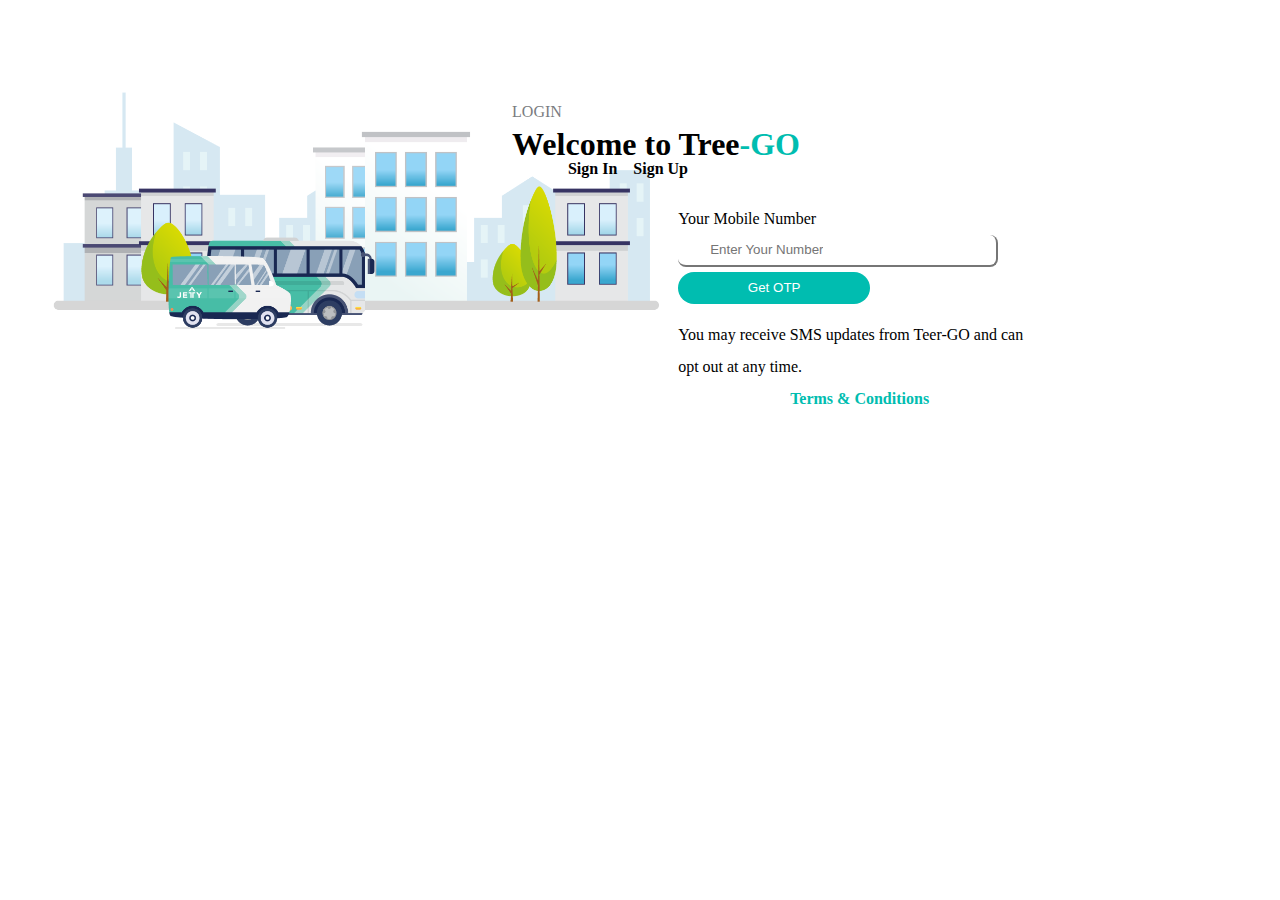
<file: signin.html>
<!DOCTYPE html>
<html lang="en">

<head>
    <meta charset="UTF-8">
    <meta name="viewport" content="width=device-width, initial-scale=1.0">
    <title>Teer-GO</title>
    <link rel="stylesheet" href="login.css">
</head>

<body>
    <main class="logincontainer">
        <section>
            <div class="parentdiv">
                <div class="busimage">
                    <img src="./image/bus-electric.png" class="bus">
                </div>
                <div class="login">
                    <span style="color: #7a7c7f; position: relative; right:3rem;">LOGIN</span>
                    <h1 style="position: relative; right:3rem;">Welcome to Tree<span class="go"
                            style="color: #00bdb0;">-GO</span></h1>
                </div>
                <div class="buttons">
                    <h4><a href="signin.html" class="signin">Sign In</a></h4>
                    <h4><a href="signup.html" class="signup">Sign Up</a></h4>
                </div>
                <div class="flip">
                    <label>Your Mobile Number</label>
                    <input type="number" pattern="[0-9]*" min="0" maxlength="9" placeholder="Enter Your Number">
                    <button class="btn">Get OTP</button>
                    <p style="margin-top: 20px;">You may receive SMS updates from Teer-GO and can opt out at any time.
                    </p>
                    <a href="term&condition.html" class="TC">Terms & Conditions</a>
                </div>
            </div>
        </section>
    </main>
</body>

</html>
</file>
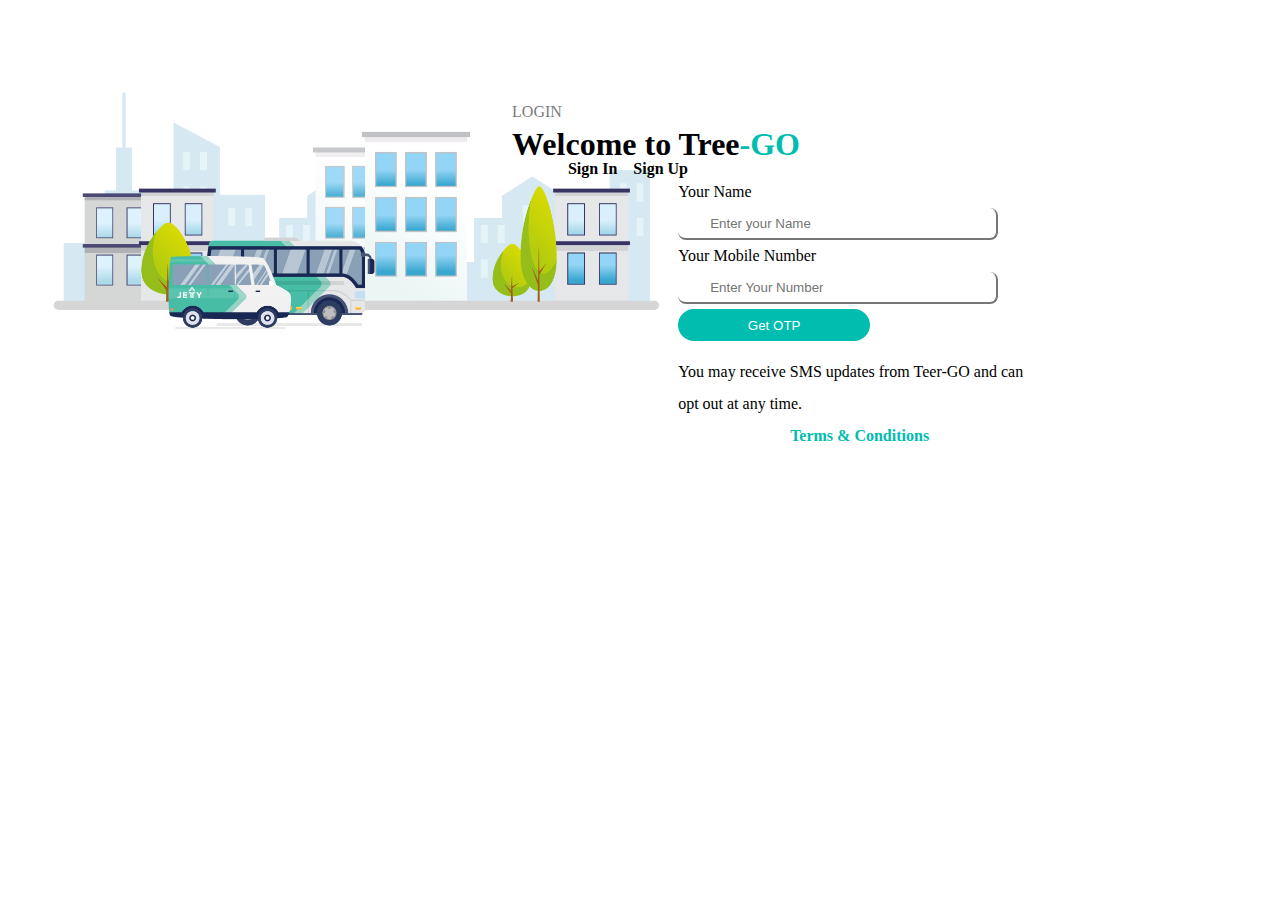
<file: signup.html>
<!DOCTYPE html>
<html lang="en">

<head>
    <meta charset="UTF-8">
    <meta name="viewport" content="width=device-width, initial-scale=1.0">
    <title>Teer-GO</title>
    <link rel="stylesheet" href="login.css">
</head>

<body>
    <main class="logincontainer">
        <section>
            <div class="parentdiv">
                <div class="busimage">
                    <img src="./image/bus-electric.png" class="bus">
                </div>
                <div class="login">
                    <span style="color: #7a7c7f; position: relative; right:3rem;">LOGIN</span>
                    <h1 style="position: relative; right:3rem;">Welcome to Tree<span class="go"
                            style="color: #00bdb0;">-GO</span></h1>
                </div>
                <div class="buttons">
                    <h4><a href="signin.html" class="signin">Sign In</a></h4>
                    <h4><a href="signup.html" class="signup">Sign Up</a></h4>
                </div>
                <div class="flip">
                    <label>Your Name</label>
                    <input type="text" placeholder="Enter your Name">
                    <label>Your Mobile Number</label>
                    <input type="number" pattern="[0-9]*" min="0" maxlength="9" placeholder="Enter Your Number">
                    <button class="btn">Get OTP</button>
                    <p style="margin-top: 20px;">You may receive SMS updates from Teer-GO and can opt out at any time.
                    </p>
                    <a href="term&condition.html" class="TC">Terms & Conditions</a>
                </div>
            </div>
        </section>
    </main>
</body>

</html>
</file>
<file: login.css>
* {
    margin: 0;
    padding: 0;
    box-sizing: border-box;
}

.parentdiv {
    display: flex;
    justify-content: center;
    margin-top: 5rem;
}

.bus {
    position: relative;
    width: 67%;
    right: -3rem;
}

.login {
    position: absolute;
    right: 27rem;
    top: 6rem;
    line-height: 2rem;   
}

.flip {
    display: flex;
    justify-content: center;
    flex-direction: column;
    position: relative;
    top: 6rem;
    line-height: 2rem;
    right: 15rem;
}

input {
    width: 20rem;
    height: 2rem;
    border-radius: 0.5rem;
    border-left: none;
    border-top: none;
}

input::placeholder {
    position: absolute;
    left: 2rem;
}

.btn {
    width: 12rem;
    border-radius: 2rem;
    height: 2rem;
    top: 5px;
    position: relative;
    color: white;
    font-weight: 500;
    background-color: #00bdb0;
    border: none;
}

.btn:hover {
    cursor: pointer;
}

.TC {
    font-weight: 800;
    color: #00bdb0;
    cursor: pointer;
    text-decoration: none;
    margin-left: 7rem;
}

.buttons {
    display: flex;
    justify-content: center;
    position: absolute;
    gap: 1rem;
    top: 10rem;
    right: 37rem;
}

.signin {
    text-decoration: none;
    color: black;
}

.signup {
    text-decoration: none;
    color: black;
}

.signin:hover {
    cursor: pointer;
    color: #00bdb0;
}

.signup:hover {
    cursor: pointer;
    color: #00bdb0;
}
</file>
